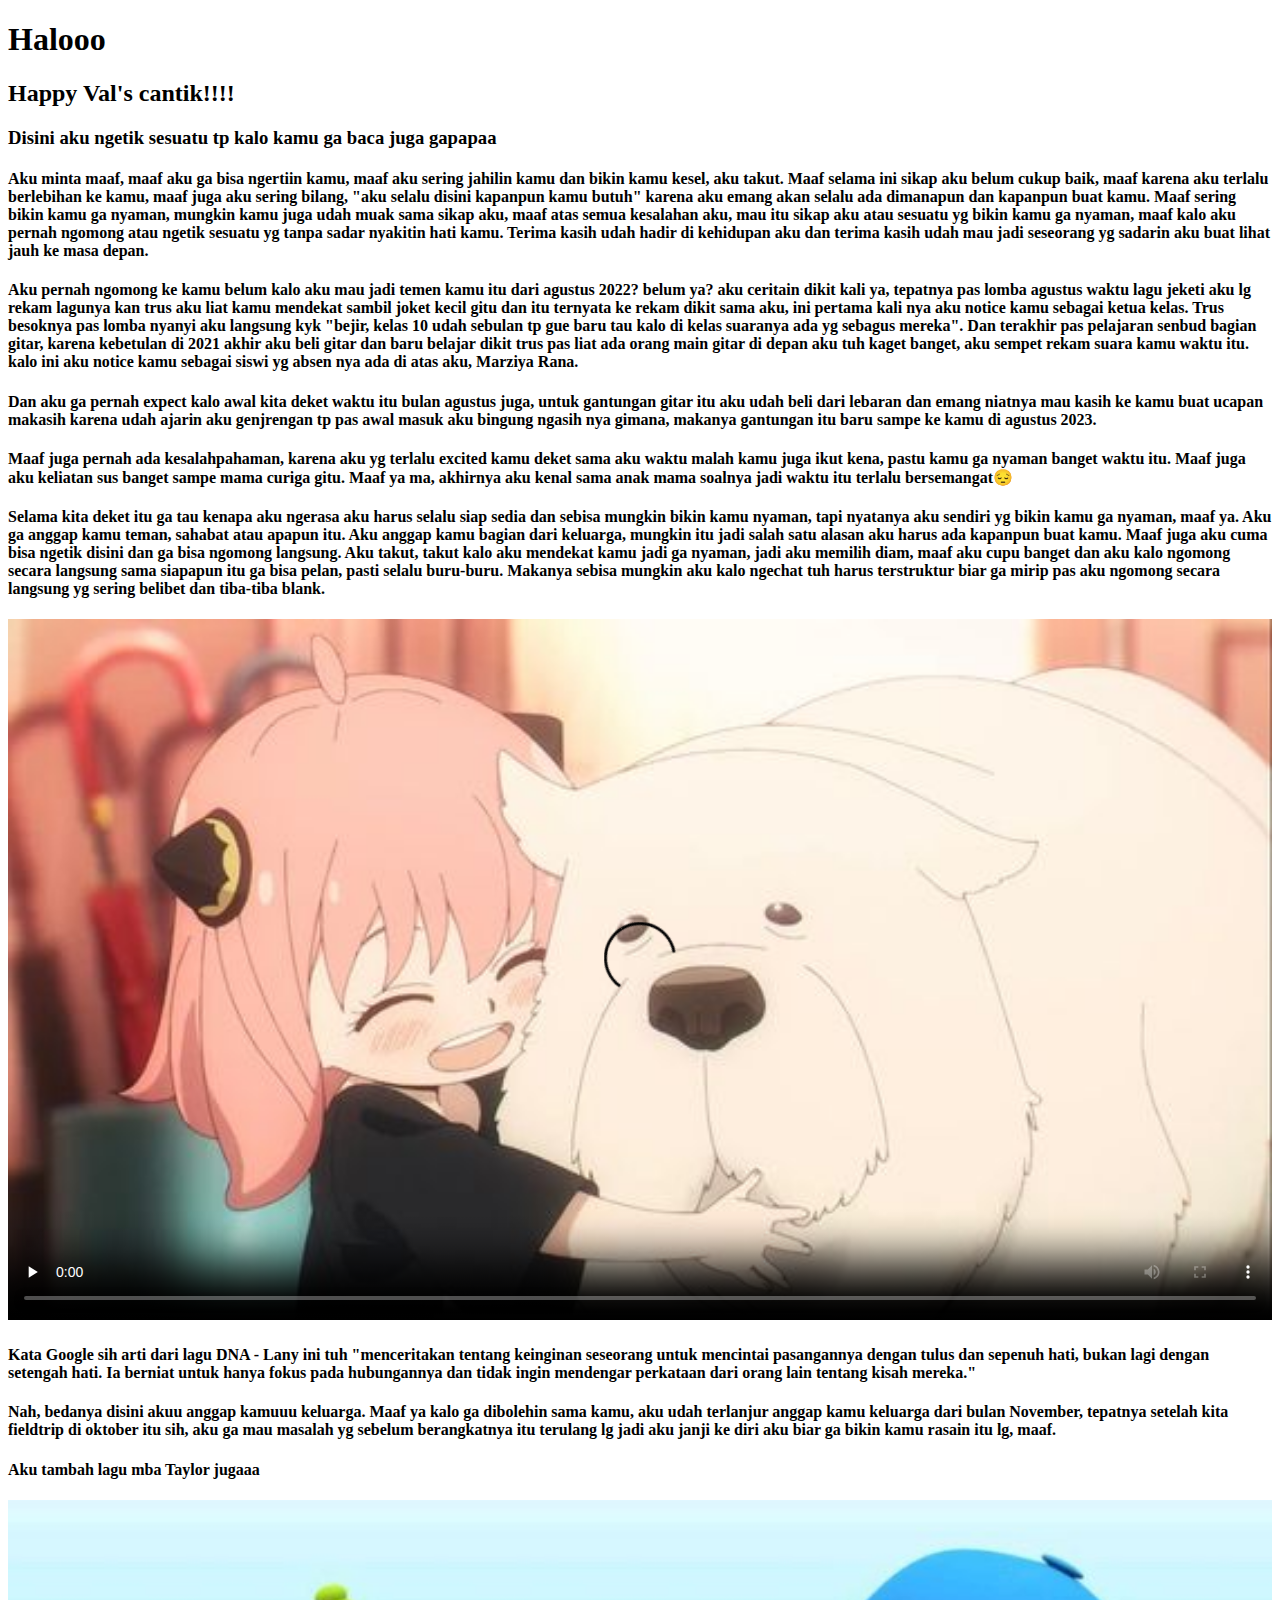
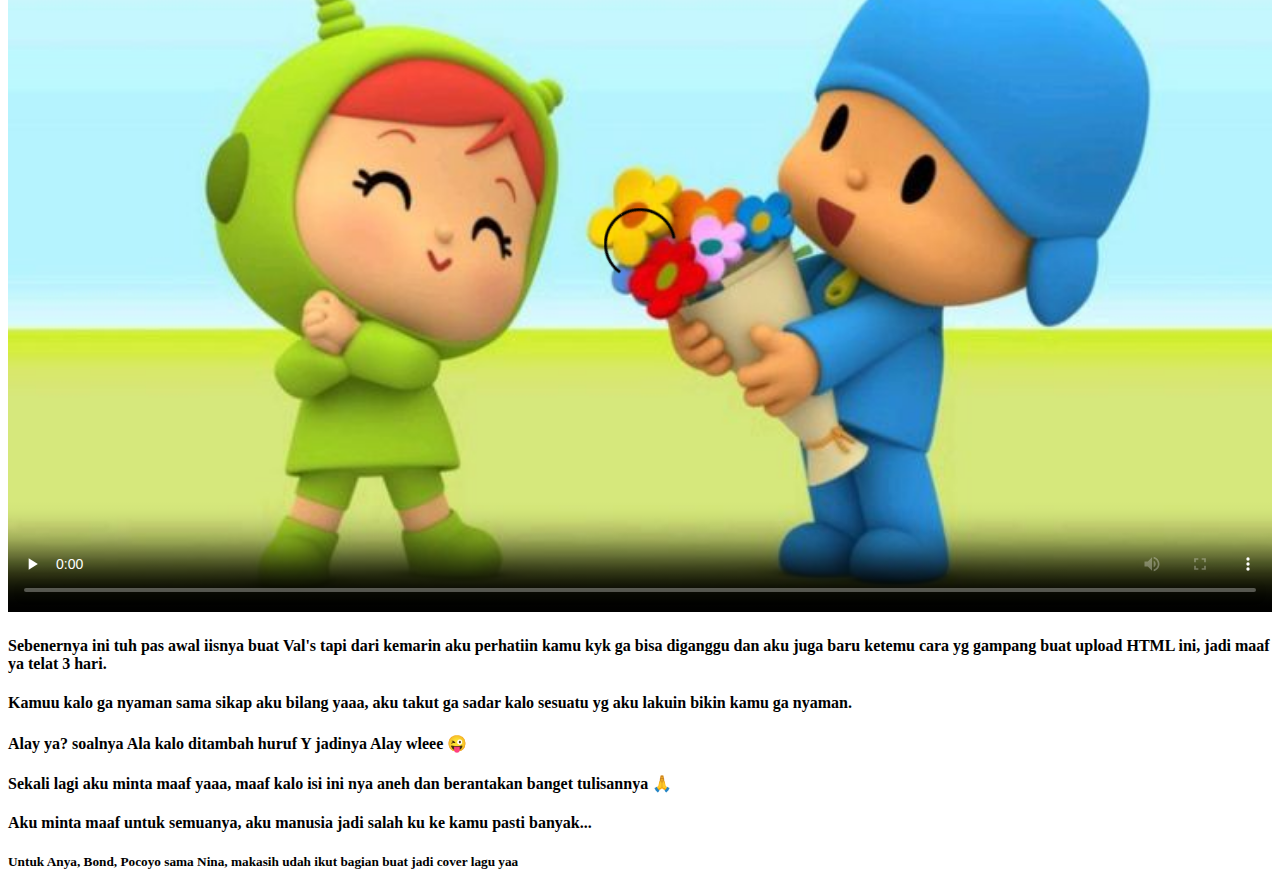
<file: For Aya - tulisan/index.html>
<!DOCTYPE html>
<html>
    <head>
        <title>For valentine</title>
    </head>
    <body>
        <h1>Halooo</h1>
        <h2>Happy Val's cantik!!!!</h2>
        <h3>Disini aku ngetik sesuatu tp kalo kamu ga baca juga gapapaa</h3>
        <h4>Aku minta maaf, maaf aku ga bisa ngertiin kamu, maaf aku sering jahilin kamu dan bikin kamu kesel, aku takut. Maaf selama ini sikap aku belum cukup baik, maaf karena aku terlalu berlebihan ke kamu, maaf juga aku sering bilang, "aku selalu disini kapanpun kamu butuh" karena aku emang akan selalu ada dimanapun dan kapanpun buat kamu. Maaf sering bikin kamu ga nyaman, mungkin kamu juga udah muak sama sikap aku, maaf atas semua kesalahan aku, mau itu sikap aku atau sesuatu yg bikin kamu ga nyaman, maaf kalo aku pernah ngomong atau ngetik sesuatu yg tanpa sadar nyakitin hati kamu. Terima kasih udah hadir di kehidupan aku dan terima kasih udah mau jadi seseorang yg sadarin aku buat lihat jauh ke masa depan.</h4>
        <h4>Aku pernah ngomong ke kamu belum kalo aku mau jadi temen kamu itu dari agustus 2022? belum ya? aku ceritain dikit kali ya, tepatnya pas lomba agustus waktu lagu jeketi aku lg rekam lagunya kan trus aku liat kamu mendekat sambil joket kecil gitu dan itu ternyata ke rekam dikit sama aku, ini pertama kali nya aku notice kamu sebagai ketua kelas. Trus besoknya pas lomba nyanyi aku langsung kyk "bejir, kelas 10 udah sebulan tp gue baru tau kalo di kelas suaranya ada yg sebagus mereka". Dan terakhir pas pelajaran senbud bagian gitar, karena kebetulan di 2021 akhir aku beli gitar dan baru belajar dikit trus pas liat ada orang main gitar di depan aku tuh kaget banget, aku sempet rekam suara kamu waktu itu. kalo ini aku notice kamu sebagai siswi yg absen nya ada di atas aku, Marziya Rana.</h4>
        <h4>Dan aku ga pernah expect kalo awal kita deket waktu itu bulan agustus juga, untuk gantungan gitar itu aku udah beli dari lebaran dan emang niatnya mau kasih ke kamu buat ucapan makasih karena udah ajarin aku genjrengan tp pas awal masuk aku bingung ngasih nya gimana, makanya gantungan itu baru sampe ke kamu di agustus 2023.</h4>
        <h4>Maaf juga pernah ada kesalahpahaman, karena aku yg terlalu excited kamu deket sama aku waktu malah kamu juga ikut kena, pastu kamu ga nyaman banget waktu itu. Maaf juga aku keliatan sus banget sampe mama curiga gitu. Maaf ya ma, akhirnya aku kenal sama anak mama soalnya jadi waktu itu terlalu bersemangat😔</h4>
        <h4>Selama kita deket itu ga tau kenapa aku ngerasa aku harus selalu siap sedia dan sebisa mungkin bikin kamu nyaman, tapi nyatanya aku sendiri yg bikin kamu ga nyaman, maaf ya. Aku ga anggap kamu teman, sahabat atau apapun itu. Aku anggap kamu bagian dari keluarga, mungkin itu jadi salah satu alasan aku harus ada kapanpun buat kamu. Maaf juga aku cuma bisa ngetik disini dan ga bisa ngomong langsung. Aku takut, takut kalo aku mendekat kamu jadi ga nyaman, jadi aku memilih diam, maaf aku cupu banget dan aku kalo ngomong secara langsung sama siapapun itu ga bisa pelan, pasti selalu buru-buru. Makanya sebisa mungkin aku kalo ngechat tuh harus terstruktur biar ga mirip pas aku ngomong secara langsung yg sering belibet dan tiba-tiba blank.</h4>
    </body>

<video src="video/LANY - dna (official lyric video).mp4" 
        poster="img/Anya Bond.jpg"
        width="100%"
        controls
        preload="none">
        </video>

        <h4>Kata Google sih arti dari lagu DNA - Lany ini tuh "menceritakan tentang keinginan seseorang untuk mencintai pasangannya dengan tulus dan sepenuh hati, bukan lagi dengan setengah hati. Ia berniat untuk hanya fokus pada hubungannya dan tidak ingin mendengar perkataan dari orang lain tentang kisah mereka."</h4>
        <h4>Nah, bedanya disini akuu anggap kamuuu keluarga. Maaf ya kalo ga dibolehin sama kamu, aku udah terlanjur anggap kamu keluarga dari bulan November, tepatnya setelah kita fieldtrip di oktober itu sih, aku ga mau masalah yg sebelum berangkatnya itu terulang lg jadi aku janji ke diri aku biar ga bikin kamu rasain itu lg, maaf.</h4>
        <h4>Aku tambah lagu mba Taylor jugaaa</h4>

<video src="video/Taylor Swift - I’m Only Me When I’m With You (Lyrics).mp4"
        poster="img/pocoy nina.jpg"
        width="100%"
        controls
        preload="none">
        </video>

        <h4>Sebenernya ini tuh pas awal iisnya buat Val's tapi dari kemarin aku perhatiin kamu kyk ga bisa diganggu dan aku juga baru ketemu cara yg gampang buat upload HTML ini, jadi maaf ya telat 3 hari.</h4>
        <h4>Kamuu kalo ga nyaman sama sikap aku bilang yaaa, aku takut ga sadar kalo sesuatu yg aku lakuin bikin kamu ga nyaman.</h4>
        <h4>Alay ya? soalnya Ala kalo ditambah huruf Y jadinya Alay wleee 😜</h4>
        <h4>Sekali lagi aku minta maaf yaaa, maaf kalo isi ini nya aneh dan berantakan banget tulisannya 🙏</h4>
        <h4>Aku minta maaf untuk semuanya, aku manusia jadi salah ku ke kamu pasti banyak...</h4>
        <h5>Untuk Anya, Bond, Pocoyo sama Nina, makasih udah ikut bagian buat jadi cover lagu yaa</h5>
    </body>
</file>
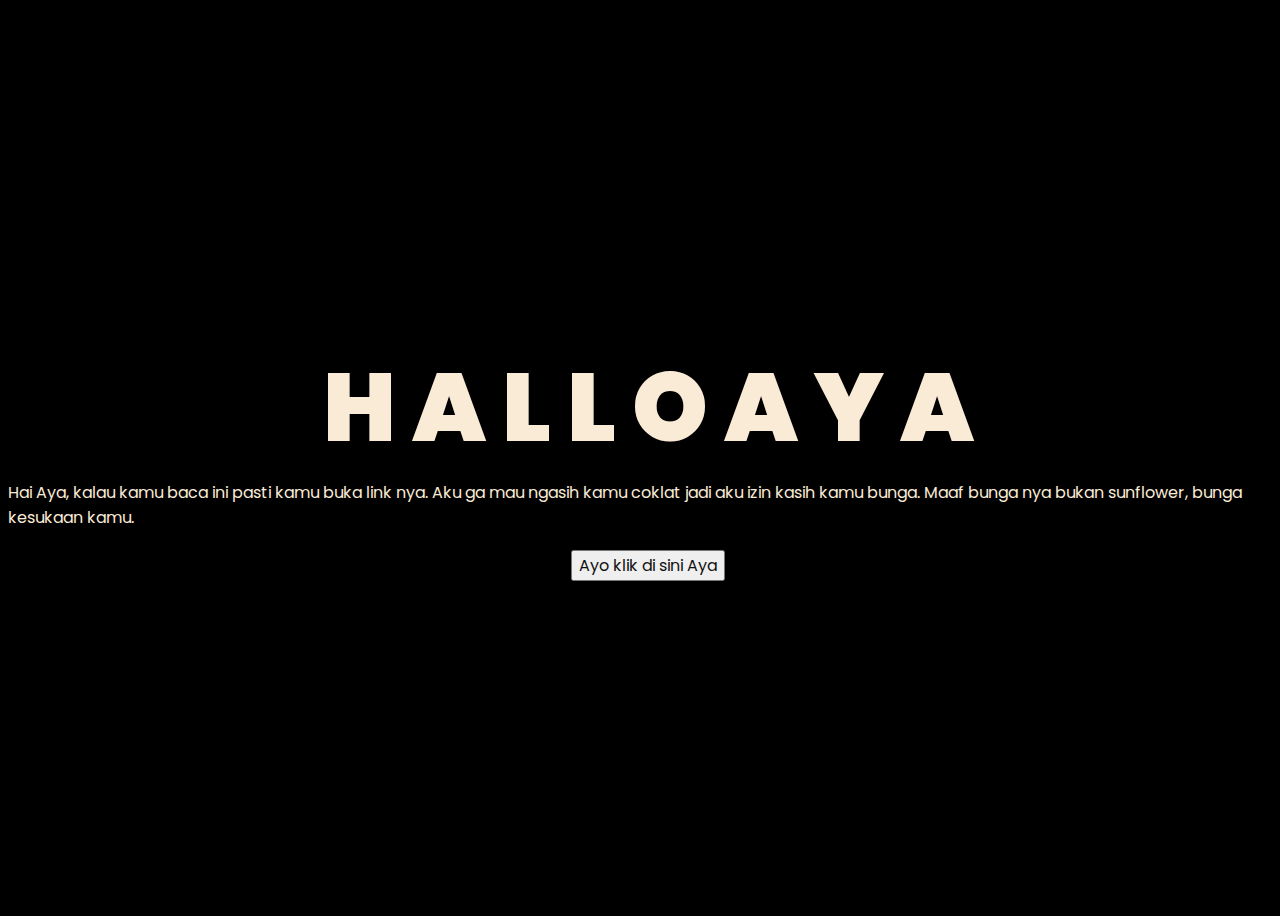
<file: For Aya/index.html>
<!DOCTYPE html>
<html lang="en">
<head>
    <meta charset="UTF-8">
    <meta http-equiv="X-UA-Compatible" content="IE=edge">
    <meta name="viewport" content="width=device-width, initial-scale=1.0">
    <link rel="stylesheet" href="css/style.css">
    <link rel="icon" href="img/flowers.png" type="image/x-icon">
    <title>Flowers for valentine</title>
</head>
<body>
    <div class="greetings">
    <!-- silahkan menambah kata sesuai keinginan dengan <span>text...</span -->
        <span>H</span>
        <span>A</span>
        <span>L</span>
        <span>L</span>
        <span>O</span>
        <span>A</span>
        <span>Y</span>
        <span>A</span>
    </div>
    <div class="description">
            
        <span>Hai Aya, kalau kamu baca ini pasti kamu buka link nya. Aku ga mau ngasih kamu coklat jadi aku izin kasih kamu bunga. Maaf bunga nya bukan sunflower, bunga kesukaan kamu.</span>
    </div>
    <div class="button">
        <button>
            <a href="flower.html">Ayo klik di sini Aya</a>
        </button>
        
    </div>
</body>
</html>
</file>
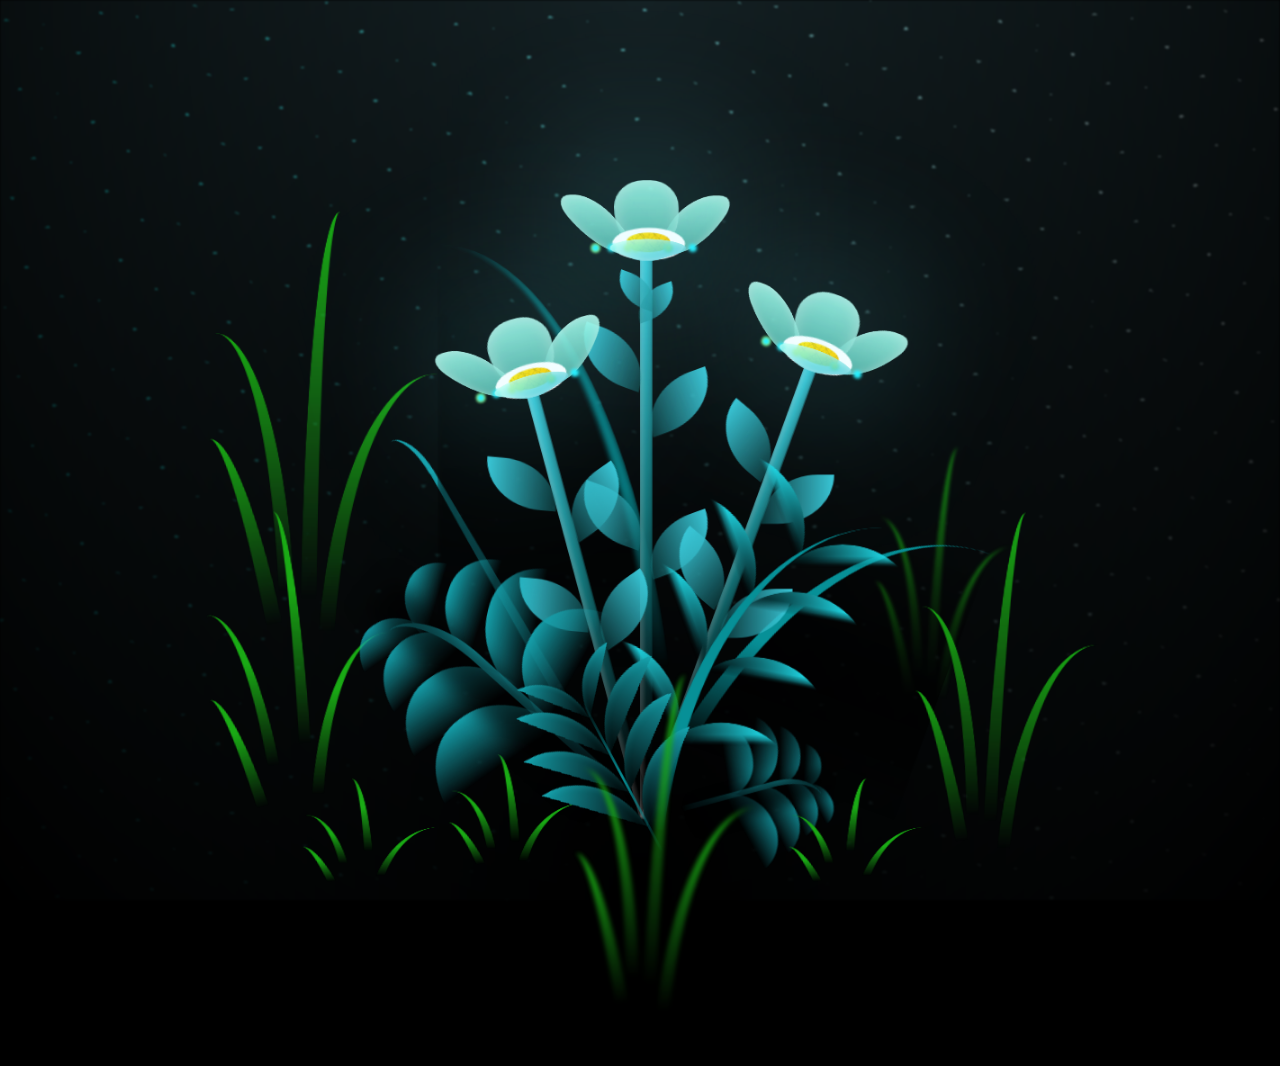
<file: For Aya/flower.html>
<!DOCTYPE html>
<html lang="en">
<head>
    <meta charset="UTF-8">
    <meta http-equiv="X-UA-Compatible" content="IE=edge">
    <meta name="viewport" content="width=device-width, initial-scale=1.0">
    <link rel="stylesheet" href="css/main.css">
    <link rel="icon" href="img/flowers.png" type="image/x-icon">
    <title>flowers</title>
</head>
<body class="container">
  <!-- Pembuat code: https://codepen.io/mdusmanansari/pen/BamepLe -->
    <div class="night"></div>
    <div class="flowers">
      <div class="flower flower--1">
        <div class="flower__leafs flower__leafs--1">
          <div class="flower__leaf flower__leaf--1"></div>
          <div class="flower__leaf flower__leaf--2"></div>
          <div class="flower__leaf flower__leaf--3"></div>
          <div class="flower__leaf flower__leaf--4"></div>
          <div class="flower__white-circle"></div>
  
          <div class="flower__light flower__light--1"></div>
          <div class="flower__light flower__light--2"></div>
          <div class="flower__light flower__light--3"></div>
          <div class="flower__light flower__light--4"></div>
          <div class="flower__light flower__light--5"></div>
          <div class="flower__light flower__light--6"></div>
          <div class="flower__light flower__light--7"></div>
          <div class="flower__light flower__light--8"></div>
  
        </div>
        <div class="flower__line">
          <div class="flower__line__leaf flower__line__leaf--1"></div>
          <div class="flower__line__leaf flower__line__leaf--2"></div>
          <div class="flower__line__leaf flower__line__leaf--3"></div>
          <div class="flower__line__leaf flower__line__leaf--4"></div>
          <div class="flower__line__leaf flower__line__leaf--5"></div>
          <div class="flower__line__leaf flower__line__leaf--6"></div>
        </div>
      </div>
  
      <div class="flower flower--2">
        <div class="flower__leafs flower__leafs--2">
          <div class="flower__leaf flower__leaf--1"></div>
          <div class="flower__leaf flower__leaf--2"></div>
          <div class="flower__leaf flower__leaf--3"></div>
          <div class="flower__leaf flower__leaf--4"></div>
          <div class="flower__white-circle"></div>
  
          <div class="flower__light flower__light--1"></div>
          <div class="flower__light flower__light--2"></div>
          <div class="flower__light flower__light--3"></div>
          <div class="flower__light flower__light--4"></div>
          <div class="flower__light flower__light--5"></div>
          <div class="flower__light flower__light--6"></div>
          <div class="flower__light flower__light--7"></div>
          <div class="flower__light flower__light--8"></div>
  
        </div>
        <div class="flower__line">
          <div class="flower__line__leaf flower__line__leaf--1"></div>
          <div class="flower__line__leaf flower__line__leaf--2"></div>
          <div class="flower__line__leaf flower__line__leaf--3"></div>
          <div class="flower__line__leaf flower__line__leaf--4"></div>
        </div>
      </div>
  
      <div class="flower flower--3">
        <div class="flower__leafs flower__leafs--3">
          <div class="flower__leaf flower__leaf--1"></div>
          <div class="flower__leaf flower__leaf--2"></div>
          <div class="flower__leaf flower__leaf--3"></div>
          <div class="flower__leaf flower__leaf--4"></div>
          <div class="flower__white-circle"></div>
  
          <div class="flower__light flower__light--1"></div>
          <div class="flower__light flower__light--2"></div>
          <div class="flower__light flower__light--3"></div>
          <div class="flower__light flower__light--4"></div>
          <div class="flower__light flower__light--5"></div>
          <div class="flower__light flower__light--6"></div>
          <div class="flower__light flower__light--7"></div>
          <div class="flower__light flower__light--8"></div>
  
        </div>
        <div class="flower__line">
          <div class="flower__line__leaf flower__line__leaf--1"></div>
          <div class="flower__line__leaf flower__line__leaf--2"></div>
          <div class="flower__line__leaf flower__line__leaf--3"></div>
          <div class="flower__line__leaf flower__line__leaf--4"></div>
        </div>
      </div>
  
      <div class="grow-ans" style="--d:1.2s">
        <div class="flower__g-long">
          <div class="flower__g-long__top"></div>
          <div class="flower__g-long__bottom"></div>
        </div>
      </div>
  
      <div class="growing-grass">
        <div class="flower__grass flower__grass--1">
          <div class="flower__grass--top"></div>
          <div class="flower__grass--bottom"></div>
          <div class="flower__grass__leaf flower__grass__leaf--1"></div>
          <div class="flower__grass__leaf flower__grass__leaf--2"></div>
          <div class="flower__grass__leaf flower__grass__leaf--3"></div>
          <div class="flower__grass__leaf flower__grass__leaf--4"></div>
          <div class="flower__grass__leaf flower__grass__leaf--5"></div>
          <div class="flower__grass__leaf flower__grass__leaf--6"></div>
          <div class="flower__grass__leaf flower__grass__leaf--7"></div>
          <div class="flower__grass__leaf flower__grass__leaf--8"></div>
          <div class="flower__grass__overlay"></div>
        </div>
      </div>
  
      <div class="growing-grass">
        <div class="flower__grass flower__grass--2">
          <div class="flower__grass--top"></div>
          <div class="flower__grass--bottom"></div>
          <div class="flower__grass__leaf flower__grass__leaf--1"></div>
          <div class="flower__grass__leaf flower__grass__leaf--2"></div>
          <div class="flower__grass__leaf flower__grass__leaf--3"></div>
          <div class="flower__grass__leaf flower__grass__leaf--4"></div>
          <div class="flower__grass__leaf flower__grass__leaf--5"></div>
          <div class="flower__grass__leaf flower__grass__leaf--6"></div>
          <div class="flower__grass__leaf flower__grass__leaf--7"></div>
          <div class="flower__grass__leaf flower__grass__leaf--8"></div>
          <div class="flower__grass__overlay"></div>
        </div>
      </div>
  
      <div class="grow-ans" style="--d:2.4s">
        <div class="flower__g-right flower__g-right--1">
          <div class="leaf"></div>
        </div>
      </div>
  
      <div class="grow-ans" style="--d:2.8s">
        <div class="flower__g-right flower__g-right--2">
          <div class="leaf"></div>
        </div>
      </div>
  
      <div class="grow-ans" style="--d:2.8s">
        <div class="flower__g-front">
          <div class="flower__g-front__leaf-wrapper flower__g-front__leaf-wrapper--1">
            <div class="flower__g-front__leaf"></div>
          </div>
          <div class="flower__g-front__leaf-wrapper flower__g-front__leaf-wrapper--2">
            <div class="flower__g-front__leaf"></div>
          </div>
          <div class="flower__g-front__leaf-wrapper flower__g-front__leaf-wrapper--3">
            <div class="flower__g-front__leaf"></div>
          </div>
          <div class="flower__g-front__leaf-wrapper flower__g-front__leaf-wrapper--4">
            <div class="flower__g-front__leaf"></div>
          </div>
          <div class="flower__g-front__leaf-wrapper flower__g-front__leaf-wrapper--5">
            <div class="flower__g-front__leaf"></div>
          </div>
          <div class="flower__g-front__leaf-wrapper flower__g-front__leaf-wrapper--6">
            <div class="flower__g-front__leaf"></div>
          </div>
          <div class="flower__g-front__leaf-wrapper flower__g-front__leaf-wrapper--7">
            <div class="flower__g-front__leaf"></div>
          </div>
          <div class="flower__g-front__leaf-wrapper flower__g-front__leaf-wrapper--8">
            <div class="flower__g-front__leaf"></div>
          </div>
          <div class="flower__g-front__line"></div>
        </div>
      </div>
  
      <div class="grow-ans" style="--d:3.2s">
        <div class="flower__g-fr">
          <div class="leaf"></div>
          <div class="flower__g-fr__leaf flower__g-fr__leaf--1"></div>
          <div class="flower__g-fr__leaf flower__g-fr__leaf--2"></div>
          <div class="flower__g-fr__leaf flower__g-fr__leaf--3"></div>
          <div class="flower__g-fr__leaf flower__g-fr__leaf--4"></div>
          <div class="flower__g-fr__leaf flower__g-fr__leaf--5"></div>
          <div class="flower__g-fr__leaf flower__g-fr__leaf--6"></div>
          <div class="flower__g-fr__leaf flower__g-fr__leaf--7"></div>
          <div class="flower__g-fr__leaf flower__g-fr__leaf--8"></div>
        </div>
      </div>
  
      <div class="long-g long-g--0">
        <div class="grow-ans" style="--d:3s">
          <div class="leaf leaf--0"></div>
        </div>
        <div class="grow-ans" style="--d:2.2s">
          <div class="leaf leaf--1"></div>
        </div>
        <div class="grow-ans" style="--d:3.4s">
          <div class="leaf leaf--2"></div>
        </div>
        <div class="grow-ans" style="--d:3.6s">
          <div class="leaf leaf--3"></div>
        </div>
      </div>
  
      <div class="long-g long-g--1">
        <div class="grow-ans" style="--d:3.6s">
          <div class="leaf leaf--0"></div>
        </div>
        <div class="grow-ans" style="--d:3.8s">
          <div class="leaf leaf--1"></div>
        </div>
        <div class="grow-ans" style="--d:4s">
          <div class="leaf leaf--2"></div>
        </div>
        <div class="grow-ans" style="--d:4.2s">
          <div class="leaf leaf--3"></div>
        </div>
      </div>
  
      <div class="long-g long-g--2">
        <div class="grow-ans" style="--d:4s">
          <div class="leaf leaf--0"></div>
        </div>
        <div class="grow-ans" style="--d:4.2s">
          <div class="leaf leaf--1"></div>
        </div>
        <div class="grow-ans" style="--d:4.4s">
          <div class="leaf leaf--2"></div>
        </div>
        <div class="grow-ans" style="--d:4.6s">
          <div class="leaf leaf--3"></div>
        </div>
      </div>
  
      <div class="long-g long-g--3">
        <div class="grow-ans" style="--d:4s">
          <div class="leaf leaf--0"></div>
        </div>
        <div class="grow-ans" style="--d:4.2s">
          <div class="leaf leaf--1"></div>
        </div>
        <div class="grow-ans" style="--d:3s">
          <div class="leaf leaf--2"></div>
        </div>
        <div class="grow-ans" style="--d:3.6s">
          <div class="leaf leaf--3"></div>
        </div>
      </div>
  
      <div class="long-g long-g--4">
        <div class="grow-ans" style="--d:4s">
          <div class="leaf leaf--0"></div>
        </div>
        <div class="grow-ans" style="--d:4.2s">
          <div class="leaf leaf--1"></div>
        </div>
        <div class="grow-ans" style="--d:3s">
          <div class="leaf leaf--2"></div>
        </div>
        <div class="grow-ans" style="--d:3.6s">
          <div class="leaf leaf--3"></div>
        </div>
      </div>
  
      <div class="long-g long-g--5">
        <div class="grow-ans" style="--d:4s">
          <div class="leaf leaf--0"></div>
        </div>
        <div class="grow-ans" style="--d:4.2s">
          <div class="leaf leaf--1"></div>
        </div>
        <div class="grow-ans" style="--d:3s">
          <div class="leaf leaf--2"></div>
        </div>
        <div class="grow-ans" style="--d:3.6s">
          <div class="leaf leaf--3"></div>
        </div>
      </div>
  
      <div class="long-g long-g--6">
        <div class="grow-ans" style="--d:4.2s">
          <div class="leaf leaf--0"></div>
        </div>
        <div class="grow-ans" style="--d:4.4s">
          <div class="leaf leaf--1"></div>
        </div>
        <div class="grow-ans" style="--d:4.6s">
          <div class="leaf leaf--2"></div>
        </div>
        <div class="grow-ans" style="--d:4.8s">
          <div class="leaf leaf--3"></div>
        </div>
      </div>
  
      <div class="long-g long-g--7">
        <div class="grow-ans" style="--d:3s">
          <div class="leaf leaf--0"></div>
        </div>
        <div class="grow-ans" style="--d:3.2s">
          <div class="leaf leaf--1"></div>
        </div>
        <div class="grow-ans" style="--d:3.5s">
          <div class="leaf leaf--2"></div>
        </div>
        <div class="grow-ans" style="--d:3.6s">
          <div class="leaf leaf--3"></div>
        </div>
      </div>
    </div>
    <script src="main.js"></script>
  </body>
</html>
</file>
<file: For Aya/css/style.css>
@import url('https://fonts.googleapis.com/css2?family=Poppins:ital,wght@0,500;1,900&display=swap');
*{
    font-family: 'Poppins',cursive;
}
body{
    color:antiquewhite;
    width: 100%;
    height: 100vh;
    display: flex;
    flex-direction: column;
    align-items: center;
    justify-content: center;
    background-color: black;
}
.greetings{
    font-size: 6rem;
    font-weight: 900;
}
.greetings > span{
    animation: glow 2.5s ease-in-out infinite;
}
@keyframes glow{
    0%, 100%{
        color:beige;
        text-shadow: 0 0 12px #39c6d6, 0 0 50px #39c6d6, 0 0 100px #39c6d6;
    }
    10%, 90%{
        color:#111;
        text-shadow: none;
    }
}
.greetings > span:nth-child(2){
    animation-delay: .2s ;
}
.greetings > span:nth-child(3){
    animation-delay: .4s ;
}
.greetings > span:nth-child(4){
    animation-delay: .6s;
}
.greetings > span:nth-child(5){
    animation-delay: .8s;
}
.greetings > span:nth-child(6){
    animation-delay: .1s;
}
.greetings > span:nth-child(7){
    animation-delay: 1.2s;
}
.greetings > span:nth-child(8){
    animation-delay: 1.4s;
}

.description{
    font-size: 1rem;
    margin-bottom: 20px;
}

.button a{
    text-decoration: none;
    font-size: 1rem;
    color: #111;
}

@media screen and (max-width:574px){
    .greetings{
        display: block;
        font-size: 3rem;
        font-weight: 500;
        text-align: center;
    }
    .description{
        font-size: 1rem;
    }
    .button a{
        font-size: 5rem;
    }
}
</file>
<file: For Aya/css/main.css>
*,
*::after,
*::before {
  padding: 0;
  margin: 0;
  box-sizing: border-box;
}

:root {
  --dark-color: #000;
}

body {
  display: flex;
  align-items: flex-end;
  justify-content: center;
  min-height: 100vh;
  background-color: var(--dark-color);
  overflow: hidden;
  perspective: 1000px;
}

.night {
  position: fixed;
  left: 50%;
  top: 0;
  transform: translateX(-50%);
  width: 100%;
  height: 100%;
  filter: blur(0.1vmin);
  background-image: radial-gradient(ellipse at top, transparent 0%, var(--dark-color)), radial-gradient(ellipse at bottom, var(--dark-color), rgba(145, 233, 255, 0.2)), repeating-linear-gradient(220deg, rgb(0, 0, 0) 0px, rgb(0, 0, 0) 19px, transparent 19px, transparent 22px), repeating-linear-gradient(189deg, rgb(0, 0, 0) 0px, rgb(0, 0, 0) 19px, transparent 19px, transparent 22px), repeating-linear-gradient(148deg, rgb(0, 0, 0) 0px, rgb(0, 0, 0) 19px, transparent 19px, transparent 22px), linear-gradient(90deg, rgb(0, 255, 250), rgb(240, 240, 240));
}

.flowers {
  position: relative;
  transform: scale(0.9);
}

.flower {
  position: absolute;
  bottom: 10vmin;
  transform-origin: bottom center;
  z-index: 10;
  --fl-speed: 0.8s;
}
.flower--1 {
  -webkit-animation: moving-flower-1 4s linear infinite;
          animation: moving-flower-1 4s linear infinite;
}
.flower--1 .flower__line {
  height: 70vmin;
  -webkit-animation-delay: 0.3s;
          animation-delay: 0.3s;
}
.flower--1 .flower__line__leaf--1 {
  -webkit-animation: blooming-leaf-right var(--fl-speed) 1.6s backwards;
          animation: blooming-leaf-right var(--fl-speed) 1.6s backwards;
}
.flower--1 .flower__line__leaf--2 {
  -webkit-animation: blooming-leaf-right var(--fl-speed) 1.4s backwards;
          animation: blooming-leaf-right var(--fl-speed) 1.4s backwards;
}
.flower--1 .flower__line__leaf--3 {
  -webkit-animation: blooming-leaf-left var(--fl-speed) 1.2s backwards;
          animation: blooming-leaf-left var(--fl-speed) 1.2s backwards;
}
.flower--1 .flower__line__leaf--4 {
  -webkit-animation: blooming-leaf-left var(--fl-speed) 1s backwards;
          animation: blooming-leaf-left var(--fl-speed) 1s backwards;
}
.flower--1 .flower__line__leaf--5 {
  -webkit-animation: blooming-leaf-right var(--fl-speed) 1.8s backwards;
          animation: blooming-leaf-right var(--fl-speed) 1.8s backwards;
}
.flower--1 .flower__line__leaf--6 {
  -webkit-animation: blooming-leaf-left var(--fl-speed) 2s backwards;
          animation: blooming-leaf-left var(--fl-speed) 2s backwards;
}
.flower--2 {
  left: 50%;
  transform: rotate(20deg);
  -webkit-animation: moving-flower-2 4s linear infinite;
          animation: moving-flower-2 4s linear infinite;
}
.flower--2 .flower__line {
  height: 60vmin;
  -webkit-animation-delay: 0.6s;
          animation-delay: 0.6s;
}
.flower--2 .flower__line__leaf--1 {
  -webkit-animation: blooming-leaf-right var(--fl-speed) 1.9s backwards;
          animation: blooming-leaf-right var(--fl-speed) 1.9s backwards;
}
.flower--2 .flower__line__leaf--2 {
  -webkit-animation: blooming-leaf-right var(--fl-speed) 1.7s backwards;
          animation: blooming-leaf-right var(--fl-speed) 1.7s backwards;
}
.flower--2 .flower__line__leaf--3 {
  -webkit-animation: blooming-leaf-left var(--fl-speed) 1.5s backwards;
          animation: blooming-leaf-left var(--fl-speed) 1.5s backwards;
}
.flower--2 .flower__line__leaf--4 {
  -webkit-animation: blooming-leaf-left var(--fl-speed) 1.3s backwards;
          animation: blooming-leaf-left var(--fl-speed) 1.3s backwards;
}
.flower--3 {
  left: 50%;
  transform: rotate(-15deg);
  -webkit-animation: moving-flower-3 4s linear infinite;
          animation: moving-flower-3 4s linear infinite;
}
.flower--3 .flower__line {
  -webkit-animation-delay: 0.9s;
          animation-delay: 0.9s;
}
.flower--3 .flower__line__leaf--1 {
  -webkit-animation: blooming-leaf-right var(--fl-speed) 2.5s backwards;
          animation: blooming-leaf-right var(--fl-speed) 2.5s backwards;
}
.flower--3 .flower__line__leaf--2 {
  -webkit-animation: blooming-leaf-right var(--fl-speed) 2.3s backwards;
          animation: blooming-leaf-right var(--fl-speed) 2.3s backwards;
}
.flower--3 .flower__line__leaf--3 {
  -webkit-animation: blooming-leaf-left var(--fl-speed) 2.1s backwards;
          animation: blooming-leaf-left var(--fl-speed) 2.1s backwards;
}
.flower--3 .flower__line__leaf--4 {
  -webkit-animation: blooming-leaf-left var(--fl-speed) 1.9s backwards;
          animation: blooming-leaf-left var(--fl-speed) 1.9s backwards;
}
.flower__leafs {
  position: relative;
  -webkit-animation: blooming-flower 2s backwards;
          animation: blooming-flower 2s backwards;
}
.flower__leafs--1 {
  -webkit-animation-delay: 1.1s;
          animation-delay: 1.1s;
}
.flower__leafs--2 {
  -webkit-animation-delay: 1.4s;
          animation-delay: 1.4s;
}
.flower__leafs--3 {
  -webkit-animation-delay: 1.7s;
          animation-delay: 1.7s;
}
.flower__leafs::after {
  content: "";
  position: absolute;
  left: 0;
  top: 0;
  transform: translate(-50%, -100%);
  width: 8vmin;
  height: 8vmin;
  background-color: #6bf0ff;
  filter: blur(10vmin);
}
.flower__leaf {
  position: absolute;
  bottom: 0;
  left: 50%;
  width: 8vmin;
  height: 11vmin;
  border-radius: 51% 49% 47% 53%/44% 45% 55% 69%;
  background-color: #a7ffee;
  background-image: linear-gradient(to top, #54b8aa, #a7ffee);
  transform-origin: bottom center;
  opacity: 0.9;
  box-shadow: inset 0 0 2vmin rgba(255, 255, 255, 0.5);
}
.flower__leaf--1 {
  transform: translate(-10%, 1%) rotateY(40deg) rotateX(-50deg);
}
.flower__leaf--2 {
  transform: translate(-50%, -4%) rotateX(40deg);
}
.flower__leaf--3 {
  transform: translate(-90%, 0%) rotateY(45deg) rotateX(50deg);
}
.flower__leaf--4 {
  width: 8vmin;
  height: 8vmin;
  transform-origin: bottom left;
  border-radius: 4vmin 10vmin 4vmin 4vmin;
  transform: translate(0%, 18%) rotateX(70deg) rotate(-43deg);
  background-image: linear-gradient(to top, #39c6d6, #a7ffee);
  z-index: 1;
  opacity: 0.8;
}
.flower__white-circle {
  position: absolute;
  left: -3.5vmin;
  top: -3vmin;
  width: 9vmin;
  height: 4vmin;
  border-radius: 50%;
  background-color: #fff;
}
.flower__white-circle::after {
  content: "";
  position: absolute;
  left: 50%;
  top: 45%;
  transform: translate(-50%, -50%);
  width: 60%;
  height: 60%;
  border-radius: inherit;
  background-image: repeating-linear-gradient(135deg, rgba(0, 0, 0, 0.03) 0px, rgba(0, 0, 0, 0.03) 1px, transparent 1px, transparent 12px), repeating-linear-gradient(45deg, rgba(0, 0, 0, 0.03) 0px, rgba(0, 0, 0, 0.03) 1px, transparent 1px, transparent 12px), repeating-linear-gradient(67.5deg, rgba(0, 0, 0, 0.03) 0px, rgba(0, 0, 0, 0.03) 1px, transparent 1px, transparent 12px), repeating-linear-gradient(135deg, rgba(0, 0, 0, 0.03) 0px, rgba(0, 0, 0, 0.03) 1px, transparent 1px, transparent 12px), repeating-linear-gradient(45deg, rgba(0, 0, 0, 0.03) 0px, rgba(0, 0, 0, 0.03) 1px, transparent 1px, transparent 12px), repeating-linear-gradient(112.5deg, rgba(0, 0, 0, 0.03) 0px, rgba(0, 0, 0, 0.03) 1px, transparent 1px, transparent 12px), repeating-linear-gradient(112.5deg, rgba(0, 0, 0, 0.03) 0px, rgba(0, 0, 0, 0.03) 1px, transparent 1px, transparent 12px), repeating-linear-gradient(45deg, rgba(0, 0, 0, 0.03) 0px, rgba(0, 0, 0, 0.03) 1px, transparent 1px, transparent 12px), repeating-linear-gradient(22.5deg, rgba(0, 0, 0, 0.03) 0px, rgba(0, 0, 0, 0.03) 1px, transparent 1px, transparent 12px), repeating-linear-gradient(45deg, rgba(0, 0, 0, 0.03) 0px, rgba(0, 0, 0, 0.03) 1px, transparent 1px, transparent 12px), repeating-linear-gradient(22.5deg, rgba(0, 0, 0, 0.03) 0px, rgba(0, 0, 0, 0.03) 1px, transparent 1px, transparent 12px), repeating-linear-gradient(135deg, rgba(0, 0, 0, 0.03) 0px, rgba(0, 0, 0, 0.03) 1px, transparent 1px, transparent 12px), repeating-linear-gradient(157.5deg, rgba(0, 0, 0, 0.03) 0px, rgba(0, 0, 0, 0.03) 1px, transparent 1px, transparent 12px), repeating-linear-gradient(67.5deg, rgba(0, 0, 0, 0.03) 0px, rgba(0, 0, 0, 0.03) 1px, transparent 1px, transparent 12px), repeating-linear-gradient(67.5deg, rgba(0, 0, 0, 0.03) 0px, rgba(0, 0, 0, 0.03) 1px, transparent 1px, transparent 12px), linear-gradient(90deg, rgb(255, 235, 18), rgb(255, 206, 0));
}
.flower__line {
  height: 55vmin;
  width: 1.5vmin;
  background-image: linear-gradient(to left, rgba(0, 0, 0, 0.2), transparent, rgba(255, 255, 255, 0.2)), linear-gradient(to top, transparent 10%, #14757a, #39c6d6);
  box-shadow: inset 0 0 2px rgba(0, 0, 0, 0.5);
  -webkit-animation: grow-flower-tree 4s backwards;
          animation: grow-flower-tree 4s backwards;
}
.flower__line__leaf {
  --w: 7vmin;
  --h: calc(var(--w) + 2vmin);
  position: absolute;
  top: 20%;
  left: 90%;
  width: var(--w);
  height: var(--h);
  border-top-right-radius: var(--h);
  border-bottom-left-radius: var(--h);
  background-image: linear-gradient(to top, rgba(20, 117, 122, 0.4), #39c6d6);
}
.flower__line__leaf--1 {
  transform: rotate(70deg) rotateY(30deg);
}
.flower__line__leaf--2 {
  top: 45%;
  transform: rotate(70deg) rotateY(30deg);
}
.flower__line__leaf--3, .flower__line__leaf--4, .flower__line__leaf--6 {
  border-top-right-radius: 0;
  border-bottom-left-radius: 0;
  border-top-left-radius: var(--h);
  border-bottom-right-radius: var(--h);
  left: -460%;
  top: 12%;
  transform: rotate(-70deg) rotateY(30deg);
}
.flower__line__leaf--4 {
  top: 40%;
}
.flower__line__leaf--5 {
  top: 0;
  transform-origin: left;
  transform: rotate(70deg) rotateY(30deg) scale(0.6);
}
.flower__line__leaf--6 {
  top: -2%;
  left: -450%;
  transform-origin: right;
  transform: rotate(-70deg) rotateY(30deg) scale(0.6);
}
.flower__light {
  position: absolute;
  bottom: 0vmin;
  width: 1vmin;
  height: 1vmin;
  background-color: rgb(255, 251, 0);
  border-radius: 50%;
  filter: blur(0.2vmin);
  -webkit-animation: light-ans 4s linear infinite backwards;
          animation: light-ans 4s linear infinite backwards;
}
.flower__light:nth-child(odd) {
  background-color: #23f0ff;
}
.flower__light--1 {
  left: -2vmin;
  -webkit-animation-delay: 1s;
          animation-delay: 1s;
}
.flower__light--2 {
  left: 3vmin;
  -webkit-animation-delay: 0.5s;
          animation-delay: 0.5s;
}
.flower__light--3 {
  left: -6vmin;
  -webkit-animation-delay: 0.3s;
          animation-delay: 0.3s;
}
.flower__light--4 {
  left: 6vmin;
  -webkit-animation-delay: 0.9s;
          animation-delay: 0.9s;
}
.flower__light--5 {
  left: -1vmin;
  -webkit-animation-delay: 1.5s;
          animation-delay: 1.5s;
}
.flower__light--6 {
  left: -4vmin;
  -webkit-animation-delay: 3s;
          animation-delay: 3s;
}
.flower__light--7 {
  left: 3vmin;
  -webkit-animation-delay: 2s;
          animation-delay: 2s;
}
.flower__light--8 {
  left: -6vmin;
  -webkit-animation-delay: 3.5s;
          animation-delay: 3.5s;
}
.flower__grass {
  --c: #159faa;
  --line-w: 1.5vmin;
  position: absolute;
  bottom: 12vmin;
  left: -7vmin;
  display: flex;
  flex-direction: column;
  align-items: flex-end;
  z-index: 20;
  transform-origin: bottom center;
  transform: rotate(-48deg) rotateY(40deg);
}
.flower__grass--1 {
  -webkit-animation: moving-grass 2s linear infinite;
          animation: moving-grass 2s linear infinite;
}
.flower__grass--2 {
  left: 2vmin;
  bottom: 10vmin;
  transform: scale(0.5) rotate(75deg) rotateX(10deg) rotateY(-200deg);
  opacity: 0.8;
  z-index: 0;
  -webkit-animation: moving-grass--2 1.5s linear infinite;
          animation: moving-grass--2 1.5s linear infinite;
}
.flower__grass--top {
  width: 7vmin;
  height: 10vmin;
  border-top-right-radius: 100%;
  border-right: var(--line-w) solid var(--c);
  transform-origin: bottom center;
  transform: rotate(-2deg);
}
.flower__grass--bottom {
  margin-top: -2px;
  width: var(--line-w);
  height: 25vmin;
  background-image: linear-gradient(to top, transparent, var(--c));
}
.flower__grass__leaf {
  --size: 10vmin;
  position: absolute;
  width: calc(var(--size) * 2.1);
  height: var(--size);
  border-top-left-radius: var(--size);
  border-top-right-radius: var(--size);
  background-image: linear-gradient(to top, transparent, transparent 30%, var(--c));
  z-index: 100;
}
.flower__grass__leaf--1 {
  top: -6%;
  left: 30%;
  --size: 6vmin;
  transform: rotate(-20deg);
  -webkit-animation: growing-grass-ans--1 2s 2.6s backwards;
          animation: growing-grass-ans--1 2s 2.6s backwards;
}
@-webkit-keyframes growing-grass-ans--1 {
  0% {
    transform-origin: bottom left;
    transform: rotate(-20deg) scale(0);
  }
}
@keyframes growing-grass-ans--1 {
  0% {
    transform-origin: bottom left;
    transform: rotate(-20deg) scale(0);
  }
}
.flower__grass__leaf--2 {
  top: -5%;
  left: -110%;
  --size: 6vmin;
  transform: rotate(10deg);
  -webkit-animation: growing-grass-ans--2 2s 2.4s linear backwards;
          animation: growing-grass-ans--2 2s 2.4s linear backwards;
}
@-webkit-keyframes growing-grass-ans--2 {
  0% {
    transform-origin: bottom right;
    transform: rotate(10deg) scale(0);
  }
}
@keyframes growing-grass-ans--2 {
  0% {
    transform-origin: bottom right;
    transform: rotate(10deg) scale(0);
  }
}
.flower__grass__leaf--3 {
  top: 5%;
  left: 60%;
  --size: 8vmin;
  transform: rotate(-18deg) rotateX(-20deg);
  -webkit-animation: growing-grass-ans--3 2s 2.2s linear backwards;
          animation: growing-grass-ans--3 2s 2.2s linear backwards;
}
@-webkit-keyframes growing-grass-ans--3 {
  0% {
    transform-origin: bottom left;
    transform: rotate(-18deg) rotateX(-20deg) scale(0);
  }
}
@keyframes growing-grass-ans--3 {
  0% {
    transform-origin: bottom left;
    transform: rotate(-18deg) rotateX(-20deg) scale(0);
  }
}
.flower__grass__leaf--4 {
  top: 6%;
  left: -135%;
  --size: 8vmin;
  transform: rotate(2deg);
  -webkit-animation: growing-grass-ans--4 2s 2s linear backwards;
          animation: growing-grass-ans--4 2s 2s linear backwards;
}
@-webkit-keyframes growing-grass-ans--4 {
  0% {
    transform-origin: bottom right;
    transform: rotate(2deg) scale(0);
  }
}
@keyframes growing-grass-ans--4 {
  0% {
    transform-origin: bottom right;
    transform: rotate(2deg) scale(0);
  }
}
.flower__grass__leaf--5 {
  top: 20%;
  left: 60%;
  --size: 10vmin;
  transform: rotate(-24deg) rotateX(-20deg);
  -webkit-animation: growing-grass-ans--5 2s 1.8s linear backwards;
          animation: growing-grass-ans--5 2s 1.8s linear backwards;
}
@-webkit-keyframes growing-grass-ans--5 {
  0% {
    transform-origin: bottom left;
    transform: rotate(-24deg) rotateX(-20deg) scale(0);
  }
}
@keyframes growing-grass-ans--5 {
  0% {
    transform-origin: bottom left;
    transform: rotate(-24deg) rotateX(-20deg) scale(0);
  }
}
.flower__grass__leaf--6 {
  top: 22%;
  left: -180%;
  --size: 10vmin;
  transform: rotate(10deg);
  -webkit-animation: growing-grass-ans--6 2s 1.6s linear backwards;
          animation: growing-grass-ans--6 2s 1.6s linear backwards;
}
@-webkit-keyframes growing-grass-ans--6 {
  0% {
    transform-origin: bottom right;
    transform: rotate(10deg) scale(0);
  }
}
@keyframes growing-grass-ans--6 {
  0% {
    transform-origin: bottom right;
    transform: rotate(10deg) scale(0);
  }
}
.flower__grass__leaf--7 {
  top: 39%;
  left: 70%;
  --size: 10vmin;
  transform: rotate(-10deg);
  -webkit-animation: growing-grass-ans--7 2s 1.4s linear backwards;
          animation: growing-grass-ans--7 2s 1.4s linear backwards;
}
@-webkit-keyframes growing-grass-ans--7 {
  0% {
    transform-origin: bottom left;
    transform: rotate(-10deg) scale(0);
  }
}
@keyframes growing-grass-ans--7 {
  0% {
    transform-origin: bottom left;
    transform: rotate(-10deg) scale(0);
  }
}
.flower__grass__leaf--8 {
  top: 40%;
  left: -215%;
  --size: 11vmin;
  transform: rotate(10deg);
  -webkit-animation: growing-grass-ans--8 2s 1.2s linear backwards;
          animation: growing-grass-ans--8 2s 1.2s linear backwards;
}
@-webkit-keyframes growing-grass-ans--8 {
  0% {
    transform-origin: bottom right;
    transform: rotate(10deg) scale(0);
  }
}
@keyframes growing-grass-ans--8 {
  0% {
    transform-origin: bottom right;
    transform: rotate(10deg) scale(0);
  }
}
.flower__grass__overlay {
  position: absolute;
  top: -10%;
  right: 0%;
  width: 100%;
  height: 100%;
  background-color: rgba(0, 0, 0, 0.6);
  filter: blur(1.5vmin);
  z-index: 100;
}
.flower__g-long {
  --w: 2vmin;
  --h: 6vmin;
  --c: #159faa;
  position: absolute;
  bottom: 10vmin;
  left: -3vmin;
  transform-origin: bottom center;
  transform: rotate(-30deg) rotateY(-20deg);
  display: flex;
  flex-direction: column;
  align-items: flex-end;
  -webkit-animation: flower-g-long-ans 3s linear infinite;
          animation: flower-g-long-ans 3s linear infinite;
}
@-webkit-keyframes flower-g-long-ans {
  0%, 100% {
    transform: rotate(-30deg) rotateY(-20deg);
  }
  50% {
    transform: rotate(-32deg) rotateY(-20deg);
  }
}
@keyframes flower-g-long-ans {
  0%, 100% {
    transform: rotate(-30deg) rotateY(-20deg);
  }
  50% {
    transform: rotate(-32deg) rotateY(-20deg);
  }
}
.flower__g-long__top {
  top: calc(var(--h) * -1);
  width: calc(var(--w) + 1vmin);
  height: var(--h);
  border-top-right-radius: 100%;
  border-right: 0.7vmin solid var(--c);
  transform: translate(-0.7vmin, 1vmin);
}
.flower__g-long__bottom {
  width: var(--w);
  height: 50vmin;
  transform-origin: bottom center;
  background-image: linear-gradient(to top, transparent 30%, var(--c));
  box-shadow: inset 0 0 2px rgba(0, 0, 0, 0.5);
  -webkit-clip-path: polygon(35% 0, 65% 1%, 100% 100%, 0% 100%);
          clip-path: polygon(35% 0, 65% 1%, 100% 100%, 0% 100%);
}
.flower__g-right {
  position: absolute;
  bottom: 6vmin;
  left: -2vmin;
  transform-origin: bottom left;
  transform: rotate(20deg);
}
.flower__g-right .leaf {
  width: 30vmin;
  height: 50vmin;
  border-top-left-radius: 100%;
  border-left: 2vmin solid #079097;
  background-image: linear-gradient(to bottom, transparent, var(--dark-color) 60%);
  -webkit-mask-image: linear-gradient(to top, transparent 30%, #079097 60%);
}
.flower__g-right--1 {
  -webkit-animation: flower-g-right-ans 2.5s linear infinite;
          animation: flower-g-right-ans 2.5s linear infinite;
}
.flower__g-right--2 {
  left: 5vmin;
  transform: rotateY(-180deg);
  -webkit-animation: flower-g-right-ans--2 3s linear infinite;
          animation: flower-g-right-ans--2 3s linear infinite;
}
.flower__g-right--2 .leaf {
  height: 75vmin;
  filter: blur(0.3vmin);
  opacity: 0.8;
}
@-webkit-keyframes flower-g-right-ans {
  0%, 100% {
    transform: rotate(20deg);
  }
  50% {
    transform: rotate(24deg) rotateX(-20deg);
  }
}
@keyframes flower-g-right-ans {
  0%, 100% {
    transform: rotate(20deg);
  }
  50% {
    transform: rotate(24deg) rotateX(-20deg);
  }
}
@-webkit-keyframes flower-g-right-ans--2 {
  0%, 100% {
    transform: rotateY(-180deg) rotate(0deg) rotateX(-20deg);
  }
  50% {
    transform: rotateY(-180deg) rotate(6deg) rotateX(-20deg);
  }
}
@keyframes flower-g-right-ans--2 {
  0%, 100% {
    transform: rotateY(-180deg) rotate(0deg) rotateX(-20deg);
  }
  50% {
    transform: rotateY(-180deg) rotate(6deg) rotateX(-20deg);
  }
}
.flower__g-front {
  position: absolute;
  bottom: 6vmin;
  left: 2.5vmin;
  z-index: 100;
  transform-origin: bottom center;
  transform: rotate(-28deg) rotateY(30deg) scale(1.04);
  -webkit-animation: flower__g-front-ans 2s linear infinite;
          animation: flower__g-front-ans 2s linear infinite;
}
@-webkit-keyframes flower__g-front-ans {
  0%, 100% {
    transform: rotate(-28deg) rotateY(30deg) scale(1.04);
  }
  50% {
    transform: rotate(-35deg) rotateY(40deg) scale(1.04);
  }
}
@keyframes flower__g-front-ans {
  0%, 100% {
    transform: rotate(-28deg) rotateY(30deg) scale(1.04);
  }
  50% {
    transform: rotate(-35deg) rotateY(40deg) scale(1.04);
  }
}
.flower__g-front__line {
  width: 0.3vmin;
  height: 20vmin;
  background-image: linear-gradient(to top, transparent, #079097, transparent 100%);
  position: relative;
}
.flower__g-front__leaf-wrapper {
  position: absolute;
  top: 0;
  left: 0;
  transform-origin: bottom left;
  transform: rotate(10deg);
}
.flower__g-front__leaf-wrapper:nth-child(even) {
  left: 0vmin;
  transform: rotateY(-180deg) rotate(5deg);
  -webkit-animation: flower__g-front__leaf-left-ans 1s ease-in backwards;
          animation: flower__g-front__leaf-left-ans 1s ease-in backwards;
}
.flower__g-front__leaf-wrapper:nth-child(odd) {
  -webkit-animation: flower__g-front__leaf-ans 1s ease-in backwards;
          animation: flower__g-front__leaf-ans 1s ease-in backwards;
}
.flower__g-front__leaf-wrapper--1 {
  top: -8vmin;
  transform: scale(0.7);
  -webkit-animation: flower__g-front__leaf-ans 1s 5.5s ease-in backwards !important;
          animation: flower__g-front__leaf-ans 1s 5.5s ease-in backwards !important;
}
.flower__g-front__leaf-wrapper--2 {
  top: -8vmin;
  transform: rotateY(-180deg) scale(0.7) !important;
  -webkit-animation: flower__g-front__leaf-left-ans-2 1s 4.6s ease-in backwards !important;
          animation: flower__g-front__leaf-left-ans-2 1s 4.6s ease-in backwards !important;
}
.flower__g-front__leaf-wrapper--3 {
  top: -3vmin;
  -webkit-animation: flower__g-front__leaf-ans 1s 4.6s ease-in backwards;
          animation: flower__g-front__leaf-ans 1s 4.6s ease-in backwards;
}
.flower__g-front__leaf-wrapper--4 {
  top: -3vmin;
  transform: rotateY(-180deg) scale(0.9) !important;
  -webkit-animation: flower__g-front__leaf-left-ans-2 1s 4.6s ease-in backwards !important;
          animation: flower__g-front__leaf-left-ans-2 1s 4.6s ease-in backwards !important;
}
@-webkit-keyframes flower__g-front__leaf-left-ans-2 {
  0% {
    transform: rotateY(-180deg) scale(0);
  }
}
@keyframes flower__g-front__leaf-left-ans-2 {
  0% {
    transform: rotateY(-180deg) scale(0);
  }
}
.flower__g-front__leaf-wrapper--5, .flower__g-front__leaf-wrapper--6 {
  top: 2vmin;
}
.flower__g-front__leaf-wrapper--7, .flower__g-front__leaf-wrapper--8 {
  top: 6.5vmin;
}
.flower__g-front__leaf-wrapper--2 {
  -webkit-animation-delay: 5.2s !important;
          animation-delay: 5.2s !important;
}
.flower__g-front__leaf-wrapper--3 {
  -webkit-animation-delay: 4.9s !important;
          animation-delay: 4.9s !important;
}
.flower__g-front__leaf-wrapper--5 {
  -webkit-animation-delay: 4.3s !important;
          animation-delay: 4.3s !important;
}
.flower__g-front__leaf-wrapper--6 {
  -webkit-animation-delay: 4.1s !important;
          animation-delay: 4.1s !important;
}
.flower__g-front__leaf-wrapper--7 {
  -webkit-animation-delay: 3.8s !important;
          animation-delay: 3.8s !important;
}
.flower__g-front__leaf-wrapper--8 {
  -webkit-animation-delay: 3.5s !important;
          animation-delay: 3.5s !important;
}
@-webkit-keyframes flower__g-front__leaf-ans {
  0% {
    transform: rotate(10deg) scale(0);
  }
}
@keyframes flower__g-front__leaf-ans {
  0% {
    transform: rotate(10deg) scale(0);
  }
}
@-webkit-keyframes flower__g-front__leaf-left-ans {
  0% {
    transform: rotateY(-180deg) rotate(5deg) scale(0);
  }
}
@keyframes flower__g-front__leaf-left-ans {
  0% {
    transform: rotateY(-180deg) rotate(5deg) scale(0);
  }
}
.flower__g-front__leaf {
  width: 10vmin;
  height: 10vmin;
  border-radius: 100% 0% 0% 100%/100% 100% 0% 0%;
  box-shadow: inset 0 2px 1vmin hsla(184deg, 97%, 58%, 0.2);
  background-image: linear-gradient(to bottom left, transparent, var(--dark-color)), linear-gradient(to bottom right, #159faa 50%, transparent 50%, transparent);
  -webkit-mask-image: linear-gradient(to bottom right, #159faa 50%, transparent 50%, transparent);
  mask-image: linear-gradient(to bottom right, #159faa 50%, transparent 50%, transparent);
}
.flower__g-fr {
  position: absolute;
  bottom: -4vmin;
  left: vmin;
  transform-origin: bottom left;
  z-index: 10;
  -webkit-animation: flower__g-fr-ans 2s linear infinite;
          animation: flower__g-fr-ans 2s linear infinite;
}
@-webkit-keyframes flower__g-fr-ans {
  0%, 100% {
    transform: rotate(2deg);
  }
  50% {
    transform: rotate(4deg);
  }
}
@keyframes flower__g-fr-ans {
  0%, 100% {
    transform: rotate(2deg);
  }
  50% {
    transform: rotate(4deg);
  }
}
.flower__g-fr .leaf {
  width: 30vmin;
  height: 50vmin;
  border-top-left-radius: 100%;
  border-left: 2vmin solid #079097;
  -webkit-mask-image: linear-gradient(to top, transparent 25%, #079097 50%);
  position: relative;
  z-index: 1;
}
.flower__g-fr__leaf {
  position: absolute;
  top: 0;
  left: 0;
  width: 10vmin;
  height: 10vmin;
  border-radius: 100% 0% 0% 100%/100% 100% 0% 0%;
  box-shadow: inset 0 2px 1vmin hsla(184deg, 97%, 58%, 0.2);
  background-image: linear-gradient(to bottom left, transparent, var(--dark-color) 98%), linear-gradient(to bottom right, #23f0ff 45%, transparent 50%, transparent);
  -webkit-mask-image: linear-gradient(135deg, #159faa 40%, transparent 50%, transparent);
}
.flower__g-fr__leaf--1 {
  left: 20vmin;
  transform: rotate(45deg);
  -webkit-animation: flower__g-fr-leaft-ans-1 0.5s 5.2s linear backwards;
          animation: flower__g-fr-leaft-ans-1 0.5s 5.2s linear backwards;
}
@-webkit-keyframes flower__g-fr-leaft-ans-1 {
  0% {
    transform-origin: left;
    transform: rotate(45deg) scale(0);
  }
}
@keyframes flower__g-fr-leaft-ans-1 {
  0% {
    transform-origin: left;
    transform: rotate(45deg) scale(0);
  }
}
.flower__g-fr__leaf--2 {
  left: 12vmin;
  top: -7vmin;
  transform: rotate(25deg) rotateY(-180deg);
  -webkit-animation: flower__g-fr-leaft-ans-6 0.5s 5s linear backwards;
          animation: flower__g-fr-leaft-ans-6 0.5s 5s linear backwards;
}
.flower__g-fr__leaf--3 {
  left: 15vmin;
  top: 6vmin;
  transform: rotate(55deg);
  -webkit-animation: flower__g-fr-leaft-ans-5 0.5s 4.8s linear backwards;
          animation: flower__g-fr-leaft-ans-5 0.5s 4.8s linear backwards;
}
.flower__g-fr__leaf--4 {
  left: 6vmin;
  top: -2vmin;
  transform: rotate(25deg) rotateY(-180deg);
  -webkit-animation: flower__g-fr-leaft-ans-6 0.5s 4.6s linear backwards;
          animation: flower__g-fr-leaft-ans-6 0.5s 4.6s linear backwards;
}
.flower__g-fr__leaf--5 {
  left: 10vmin;
  top: 14vmin;
  transform: rotate(55deg);
  -webkit-animation: flower__g-fr-leaft-ans-5 0.5s 4.4s linear backwards;
          animation: flower__g-fr-leaft-ans-5 0.5s 4.4s linear backwards;
}
@-webkit-keyframes flower__g-fr-leaft-ans-5 {
  0% {
    transform-origin: left;
    transform: rotate(55deg) scale(0);
  }
}
@keyframes flower__g-fr-leaft-ans-5 {
  0% {
    transform-origin: left;
    transform: rotate(55deg) scale(0);
  }
}
.flower__g-fr__leaf--6 {
  left: 0vmin;
  top: 6vmin;
  transform: rotate(25deg) rotateY(-180deg);
  -webkit-animation: flower__g-fr-leaft-ans-6 0.5s 4.2s linear backwards;
          animation: flower__g-fr-leaft-ans-6 0.5s 4.2s linear backwards;
}
@-webkit-keyframes flower__g-fr-leaft-ans-6 {
  0% {
    transform-origin: right;
    transform: rotate(25deg) rotateY(-180deg) scale(0);
  }
}
@keyframes flower__g-fr-leaft-ans-6 {
  0% {
    transform-origin: right;
    transform: rotate(25deg) rotateY(-180deg) scale(0);
  }
}
.flower__g-fr__leaf--7 {
  left: 5vmin;
  top: 22vmin;
  transform: rotate(45deg);
  -webkit-animation: flower__g-fr-leaft-ans-7 0.5s 4s linear backwards;
          animation: flower__g-fr-leaft-ans-7 0.5s 4s linear backwards;
}
@-webkit-keyframes flower__g-fr-leaft-ans-7 {
  0% {
    transform-origin: left;
    transform: rotate(45deg) scale(0);
  }
}
@keyframes flower__g-fr-leaft-ans-7 {
  0% {
    transform-origin: left;
    transform: rotate(45deg) scale(0);
  }
}
.flower__g-fr__leaf--8 {
  left: -4vmin;
  top: 15vmin;
  transform: rotate(15deg) rotateY(-180deg);
  -webkit-animation: flower__g-fr-leaft-ans-8 0.5s 3.8s linear backwards;
          animation: flower__g-fr-leaft-ans-8 0.5s 3.8s linear backwards;
}
@-webkit-keyframes flower__g-fr-leaft-ans-8 {
  0% {
    transform-origin: right;
    transform: rotate(15deg) rotateY(-180deg) scale(0);
  }
}
@keyframes flower__g-fr-leaft-ans-8 {
  0% {
    transform-origin: right;
    transform: rotate(15deg) rotateY(-180deg) scale(0);
  }
}

.long-g {
  position: absolute;
  bottom: 25vmin;
  left: -42vmin;
  transform-origin: bottom left;
}
.long-g--1 {
  bottom: 0vmin;
  transform: scale(0.8) rotate(-5deg);
}
.long-g--1 .leaf {
  -webkit-mask-image: linear-gradient(to top, transparent 40%, #079097 80%) !important;
}
.long-g--1 .leaf--1 {
  --w: 5vmin;
  --h: 60vmin;
  left: -2vmin;
  transform: rotate(3deg) rotateY(-180deg);
}
.long-g--2, .long-g--3 {
  bottom: -3vmin;
  left: -35vmin;
  transform-origin: center;
  transform: scale(0.6) rotateX(60deg);
}
.long-g--2 .leaf, .long-g--3 .leaf {
  -webkit-mask-image: linear-gradient(to top, transparent 50%, #079097 80%) !important;
}
.long-g--2 .leaf--1, .long-g--3 .leaf--1 {
  left: -1vmin;
  transform: rotateY(-180deg);
}
.long-g--3 {
  left: -17vmin;
  bottom: 0vmin;
}
.long-g--3 .leaf {
  -webkit-mask-image: linear-gradient(to top, transparent 40%, #079097 80%) !important;
}
.long-g--4 {
  left: 25vmin;
  bottom: -3vmin;
  transform-origin: center;
  transform: scale(0.6) rotateX(60deg);
}
.long-g--4 .leaf {
  -webkit-mask-image: linear-gradient(to top, transparent 50%, #079097 80%) !important;
}
.long-g--5 {
  left: 42vmin;
  bottom: 0vmin;
  transform: scale(0.8) rotate(2deg);
}
.long-g--6 {
  left: 0vmin;
  bottom: -20vmin;
  z-index: 100;
  filter: blur(0.3vmin);
  transform: scale(0.8) rotate(2deg);
}
.long-g--7 {
  left: 35vmin;
  bottom: 20vmin;
  z-index: -1;
  filter: blur(0.3vmin);
  transform: scale(0.6) rotate(2deg);
  opacity: 0.7;
}
.long-g .leaf {
  --w: 15vmin;
  --h: 40vmin;
  --c: #1aaa15;
  position: absolute;
  bottom: 0;
  width: var(--w);
  height: var(--h);
  border-top-left-radius: 100%;
  border-left: 2vmin solid var(--c);
  -webkit-mask-image: linear-gradient(to top, transparent 20%, var(--dark-color));
  transform-origin: bottom center;
}
.long-g .leaf--0 {
  left: 2vmin;
  -webkit-animation: leaf-ans-1 4s linear infinite;
          animation: leaf-ans-1 4s linear infinite;
}
.long-g .leaf--1 {
  --w: 5vmin;
  --h: 60vmin;
  -webkit-animation: leaf-ans-1 4s linear infinite;
          animation: leaf-ans-1 4s linear infinite;
}
.long-g .leaf--2 {
  --w: 10vmin;
  --h: 40vmin;
  left: -0.5vmin;
  bottom: 5vmin;
  transform-origin: bottom left;
  transform: rotateY(-180deg);
  -webkit-animation: leaf-ans-2 3s linear infinite;
          animation: leaf-ans-2 3s linear infinite;
}
.long-g .leaf--3 {
  --w: 5vmin;
  --h: 30vmin;
  left: -1vmin;
  bottom: 3.2vmin;
  transform-origin: bottom left;
  transform: rotate(-10deg) rotateY(-180deg);
  -webkit-animation: leaf-ans-3 3s linear infinite;
          animation: leaf-ans-3 3s linear infinite;
}

@-webkit-keyframes leaf-ans-1 {
  0%, 100% {
    transform: rotate(-5deg) scale(1);
  }
  50% {
    transform: rotate(5deg) scale(1.1);
  }
}

@keyframes leaf-ans-1 {
  0%, 100% {
    transform: rotate(-5deg) scale(1);
  }
  50% {
    transform: rotate(5deg) scale(1.1);
  }
}
@-webkit-keyframes leaf-ans-2 {
  0%, 100% {
    transform: rotateY(-180deg) rotate(5deg);
  }
  50% {
    transform: rotateY(-180deg) rotate(0deg) scale(1.1);
  }
}
@keyframes leaf-ans-2 {
  0%, 100% {
    transform: rotateY(-180deg) rotate(5deg);
  }
  50% {
    transform: rotateY(-180deg) rotate(0deg) scale(1.1);
  }
}
@-webkit-keyframes leaf-ans-3 {
  0%, 100% {
    transform: rotate(-10deg) rotateY(-180deg);
  }
  50% {
    transform: rotate(-20deg) rotateY(-180deg);
  }
}
@keyframes leaf-ans-3 {
  0%, 100% {
    transform: rotate(-10deg) rotateY(-180deg);
  }
  50% {
    transform: rotate(-20deg) rotateY(-180deg);
  }
}
.grow-ans {
  -webkit-animation: grow-ans 2s var(--d) backwards;
          animation: grow-ans 2s var(--d) backwards;
}

@-webkit-keyframes grow-ans {
  0% {
    transform: scale(0);
    opacity: 0;
  }
}

@keyframes grow-ans {
  0% {
    transform: scale(0);
    opacity: 0;
  }
}
@-webkit-keyframes light-ans {
  0% {
    opacity: 0;
    transform: translateY(0vmin);
  }
  25% {
    opacity: 1;
    transform: translateY(-5vmin) translateX(-2vmin);
  }
  50% {
    opacity: 1;
    transform: translateY(-15vmin) translateX(2vmin);
    filter: blur(0.2vmin);
  }
  75% {
    transform: translateY(-20vmin) translateX(-2vmin);
    filter: blur(0.2vmin);
  }
  100% {
    transform: translateY(-30vmin);
    opacity: 0;
    filter: blur(1vmin);
  }
}
@keyframes light-ans {
  0% {
    opacity: 0;
    transform: translateY(0vmin);
  }
  25% {
    opacity: 1;
    transform: translateY(-5vmin) translateX(-2vmin);
  }
  50% {
    opacity: 1;
    transform: translateY(-15vmin) translateX(2vmin);
    filter: blur(0.2vmin);
  }
  75% {
    transform: translateY(-20vmin) translateX(-2vmin);
    filter: blur(0.2vmin);
  }
  100% {
    transform: translateY(-30vmin);
    opacity: 0;
    filter: blur(1vmin);
  }
}
@-webkit-keyframes moving-flower-1 {
  0%, 100% {
    transform: rotate(2deg);
  }
  50% {
    transform: rotate(-2deg);
  }
}
@keyframes moving-flower-1 {
  0%, 100% {
    transform: rotate(2deg);
  }
  50% {
    transform: rotate(-2deg);
  }
}
@-webkit-keyframes moving-flower-2 {
  0%, 100% {
    transform: rotate(18deg);
  }
  50% {
    transform: rotate(14deg);
  }
}
@keyframes moving-flower-2 {
  0%, 100% {
    transform: rotate(18deg);
  }
  50% {
    transform: rotate(14deg);
  }
}
@-webkit-keyframes moving-flower-3 {
  0%, 100% {
    transform: rotate(-18deg);
  }
  50% {
    transform: rotate(-20deg) rotateY(-10deg);
  }
}
@keyframes moving-flower-3 {
  0%, 100% {
    transform: rotate(-18deg);
  }
  50% {
    transform: rotate(-20deg) rotateY(-10deg);
  }
}
@-webkit-keyframes blooming-leaf-right {
  0% {
    transform-origin: left;
    transform: rotate(70deg) rotateY(30deg) scale(0);
  }
}
@keyframes blooming-leaf-right {
  0% {
    transform-origin: left;
    transform: rotate(70deg) rotateY(30deg) scale(0);
  }
}
@-webkit-keyframes blooming-leaf-left {
  0% {
    transform-origin: right;
    transform: rotate(-70deg) rotateY(30deg) scale(0);
  }
}
@keyframes blooming-leaf-left {
  0% {
    transform-origin: right;
    transform: rotate(-70deg) rotateY(30deg) scale(0);
  }
}
@-webkit-keyframes grow-flower-tree {
  0% {
    height: 0;
    border-radius: 1vmin;
  }
}
@keyframes grow-flower-tree {
  0% {
    height: 0;
    border-radius: 1vmin;
  }
}
@-webkit-keyframes blooming-flower {
  0% {
    transform: scale(0);
  }
}
@keyframes blooming-flower {
  0% {
    transform: scale(0);
  }
}
@-webkit-keyframes moving-grass {
  0%, 100% {
    transform: rotate(-48deg) rotateY(40deg);
  }
  50% {
    transform: rotate(-50deg) rotateY(40deg);
  }
}
@keyframes moving-grass {
  0%, 100% {
    transform: rotate(-48deg) rotateY(40deg);
  }
  50% {
    transform: rotate(-50deg) rotateY(40deg);
  }
}
@-webkit-keyframes moving-grass--2 {
  0%, 100% {
    transform: scale(0.5) rotate(75deg) rotateX(10deg) rotateY(-200deg);
  }
  50% {
    transform: scale(0.5) rotate(79deg) rotateX(10deg) rotateY(-200deg);
  }
}
@keyframes moving-grass--2 {
  0%, 100% {
    transform: scale(0.5) rotate(75deg) rotateX(10deg) rotateY(-200deg);
  }
  50% {
    transform: scale(0.5) rotate(79deg) rotateX(10deg) rotateY(-200deg);
  }
}
.growing-grass {
  -webkit-animation: growing-grass-ans 1s 2s backwards;
          animation: growing-grass-ans 1s 2s backwards;
}

@-webkit-keyframes growing-grass-ans {
  0% {
    transform: scale(0);
  }
}

@keyframes growing-grass-ans {
  0% {
    transform: scale(0);
  }
}
.container * {
  -webkit-animation-play-state: paused !important;
          animation-play-state: paused !important;
}/*# sourceMappingURL=main.css.map */
</file>
